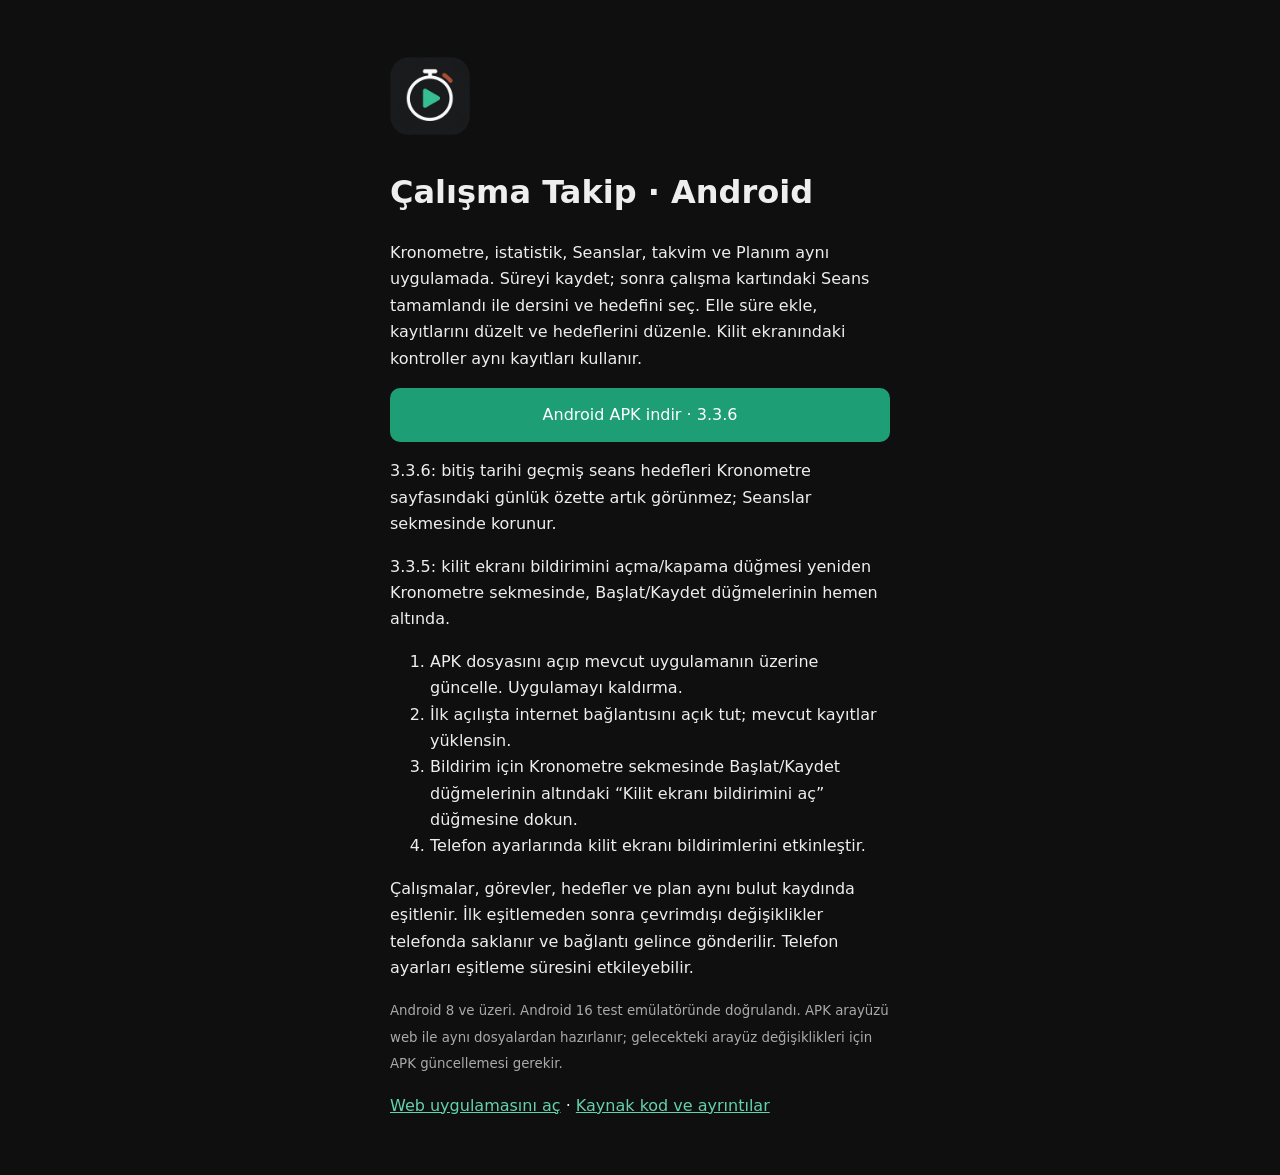
<file: downloads/index.html>
<!doctype html>
<html lang="tr">
<head>
<meta charset="utf-8"><meta name="viewport" content="width=device-width,initial-scale=1">
<title>Çalışma Takip · Android</title><link rel="icon" href="../favicon.ico">
<style>body{background:#0f0f0f;color:#eee;font:16px/1.65 system-ui;margin:0;padding:24px}main{max-width:500px;margin:32px auto}a{color:#63d3ad}.download{display:block;padding:14px 20px;background:#1d9e75;color:white;text-align:center;border-radius:10px;text-decoration:none}small{color:#aaa}</style>
</head>
<body><main>
<img src="../assets/icon-192.png" width="80" height="80" alt=""><h1>Çalışma Takip · Android</h1>
<p>Kronometre, istatistik, Seanslar, takvim ve Planım aynı uygulamada. Süreyi kaydet; sonra çalışma kartındaki Seans tamamlandı ile dersini ve hedefini seç. Elle süre ekle, kayıtlarını düzelt ve hedeflerini düzenle. Kilit ekranındaki kontroller aynı kayıtları kullanır.</p>
<p><a class="download" href="calisma-takip-3.3.6.apk" download>Android APK indir · 3.3.6</a></p>
<p>3.3.6: bitiş tarihi geçmiş seans hedefleri Kronometre sayfasındaki günlük özette artık görünmez; Seanslar sekmesinde korunur.</p>
<p>3.3.5: kilit ekranı bildirimini açma/kapama düğmesi yeniden Kronometre sekmesinde, Başlat/Kaydet düğmelerinin hemen altında.</p>
<ol><li>APK dosyasını açıp mevcut uygulamanın üzerine güncelle. Uygulamayı kaldırma.</li><li>İlk açılışta internet bağlantısını açık tut; mevcut kayıtlar yüklensin.</li><li>Bildirim için Kronometre sekmesinde Başlat/Kaydet düğmelerinin altındaki “Kilit ekranı bildirimini aç” düğmesine dokun.</li><li>Telefon ayarlarında kilit ekranı bildirimlerini etkinleştir.</li></ol>
<p>Çalışmalar, görevler, hedefler ve plan aynı bulut kaydında eşitlenir. İlk eşitlemeden sonra çevrimdışı değişiklikler telefonda saklanır ve bağlantı gelince gönderilir. Telefon ayarları eşitleme süresini etkileyebilir.</p>
<p><small>Android 8 ve üzeri. Android 16 test emülatöründe doğrulandı. APK arayüzü web ile aynı dosyalardan hazırlanır; gelecekteki arayüz değişiklikleri için APK güncellemesi gerekir.</small></p>
<p><a href="../">Web uygulamasını aç</a> · <a href="https://github.com/Bifro/calisma-takip-demo/tree/main/android">Kaynak kod ve ayrıntılar</a></p>
</main></body></html>
</file>
